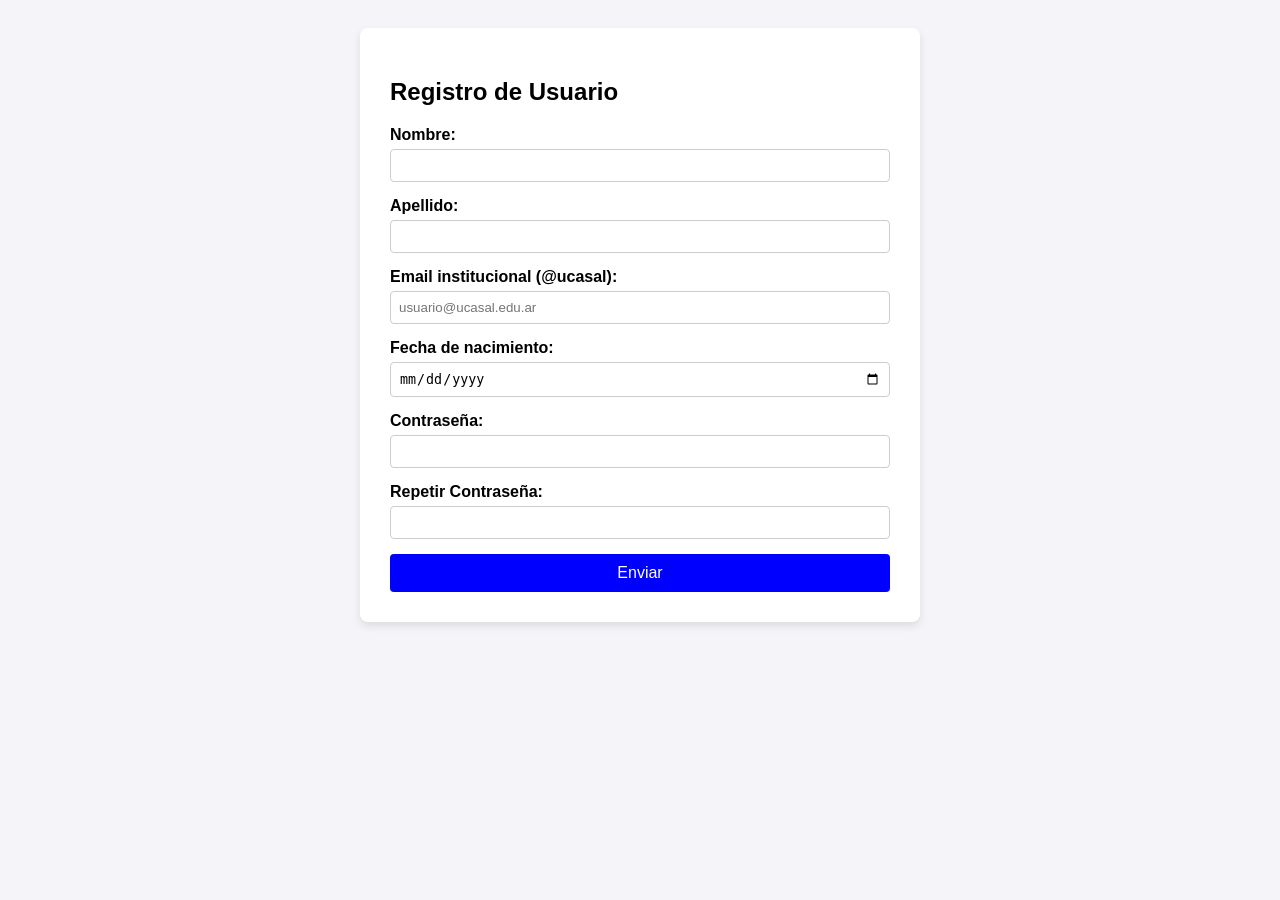
<file: index.html>
<!DOCTYPE html>
<html lang="es">
<head>
    <meta charset="UTF-8">
    <meta name="viewport" content="width=device-width, initial-scale=1.0">
    <title>Registro UCASAL - TP5</title>
    <style>
        body {
            font-family: Arial, sans-serif;
            background-color: #f4f4f9;
            padding: 20px;
        }
        .contenedor {
            background-color: white;
            padding: 30px;
            border-radius: 8px;
            max-width: 500px;
            margin: auto;
            box-shadow: 0 4px 8px rgba(0,0,0,0.1);
        }
        .form-group {
            margin-bottom: 15px;
        }
        label {
            display: block;
            margin-bottom: 5px;
            font-weight: bold;
        }
        input {
            width: 100%;
            padding: 8px;
            box-sizing: border-box;
            border: 1px solid #ccc;
            border-radius: 4px;
        }
        button {
            width: 100%;
            padding: 10px;
            background-color: blue;
            color: white;
            border: none;
            border-radius: 4px;
            font-size: 16px;
            cursor: pointer;
        }
        button:hover {
            background-color: #004494;
        }
        .errores {
            color: #d9534f;
            background-color: #fdf7f7;
            padding: 10px;
            margin-top: 15px;
            border-left: 4px solid #d9534f;
            display: none; 
        }
        .exito {
            color: #28a745;
            background-color: #f4fdf5;
            padding: 10px;
            margin-top: 15px;
            border-left: 4px solid #28a745;
            display: none; 
        }
    </style>
</head>
<body>

<div class="contenedor">
    <h2>Registro de Usuario</h2>
    
    <form id="formularioRegistro">
        <div class="form-group">
            <label for="nombre">Nombre:</label>
            <input type="text" id="nombre">
        </div>
        
        <div class="form-group">
            <label for="apellido">Apellido:</label>
            <input type="text" id="apellido">
        </div>
        
        <div class="form-group">
            <label for="email">Email institucional (@ucasal):</label>
            <input type="text" id="email" placeholder="usuario@ucasal.edu.ar">
        </div>
        
        <div class="form-group">
            <label for="fechaNacimiento">Fecha de nacimiento:</label>
            <input type="date" id="fechaNacimiento">
        </div>
        
        <div class="form-group">
            <label for="password">Contraseña:</label>
            <input type="password" id="password">
        </div>
        
        <div class="form-group">
            <label for="confirmPassword">Repetir Contraseña:</label>
            <input type="password" id="confirmPassword">
        </div>
        
        <button type="submit">Enviar</button>
    </form>

    <div id="cajaErrores" class="errores"></div>
    <div id="cajaExito" class="exito">Registro completado</div>
</div>

<script>
    //  escuchamos el evento submit cuando se presiona enviar
    document.getElementById('formularioRegistro').addEventListener('submit', function(evento) {
        
        // para evitar que la página se recargue automáticamente al enviar el formulario
        evento.preventDefault(); 
        
        // limpieza de mensajes anteriores
        const cajaErrores = document.getElementById('cajaErrores');
        const cajaExito = document.getElementById('cajaExito');
        cajaErrores.style.display = 'none';
        cajaErrores.innerHTML = '';
        cajaExito.style.display = 'none';

        // array para guardar todos los errores que se encuentrem
        let listaErrores = [];

        // obtener los valores de los inputs 
        const nombre = document.getElementById('nombre').value.trim();
        const apellido = document.getElementById('apellido').value.trim();
        const email = document.getElementById('email').value.trim();
        const fechaNacimiento = document.getElementById('fechaNacimiento').value;
        const password = document.getElementById('password').value;
        const confirmPassword = document.getElementById('confirmPassword').value;

        // validacion de campos
        if (!nombre || !apellido || !email || !fechaNacimiento || !password || !confirmPassword) {
            listaErrores.push("Todos los campos son obligatorios.");
        }

        // validacion de nombre y apellido (solo letras, permite espacios y acentos)
        const soloLetras = /^[a-zA-ZáéíóúÁÉÍÓÚñÑ\s]+$/;
        
        if (nombre.length <= 3 || !soloLetras.test(nombre)) {
            listaErrores.push("El nombre debe tener más de 3 caracteres y contener solo letras.");
        }
        
        if (apellido.length <= 3 || !soloLetras.test(apellido)) {
            listaErrores.push("El apellido debe tener más de 3 caracteres y contener solo letras.");
        }

        // 3. Validar Email institucional
        // Esta expresión regular exige que haya un texto, seguido de @ucasal y un dominio
        const formatoEmail = /^[a-zA-Z0-9._-]+@ucasal(\.[a-zA-Z]{2,})+$/;
        if (!formatoEmail.test(email)) {
            listaErrores.push("Debe ingresar un email institucional válido (ej: usuario@ucasal.edu.ar).");
        }

        // validar edad (mayor a 18 y menor a 40)
        if (fechaNacimiento) {
            const fechaNac = new Date(fechaNacimiento);
            const hoy = new Date();
            
            // calculo de la edad
            let edad = hoy.getFullYear() - fechaNac.getFullYear();
            const diferenciaMeses = hoy.getMonth() - fechaNac.getMonth();
            
            // ajuste de años en este si el usuario todavia no cumplio en el curso
            if (diferenciaMeses < 0 || (diferenciaMeses === 0 && hoy.getDate() < fechaNac.getDate())) {
                edad--;
            }

            if (edad <= 18 || edad >= 40) {
                listaErrores.push("Debe tener más de 18 años y menos de 40 años para registrarse.");
            }
        }

        // validacion de contraseña
        if (password !== confirmPassword) {
            listaErrores.push("Las contraseñas ingresadas no coinciden.");
        }

        //resultado de la validacion
        if (listaErrores.length > 0) {
            // Si hay errores los mostramos en la caja roja 
            cajaErrores.innerHTML = "<strong>Por favor, corrija los siguientes errores:</strong><br><br>" + listaErrores.join('<br>');
            cajaErrores.style.display = 'block';
        } else {
            // Si no hay errores muestro
            cajaExito.style.display = 'block';
        }
    });
</script>

</body>
</html>
</file>
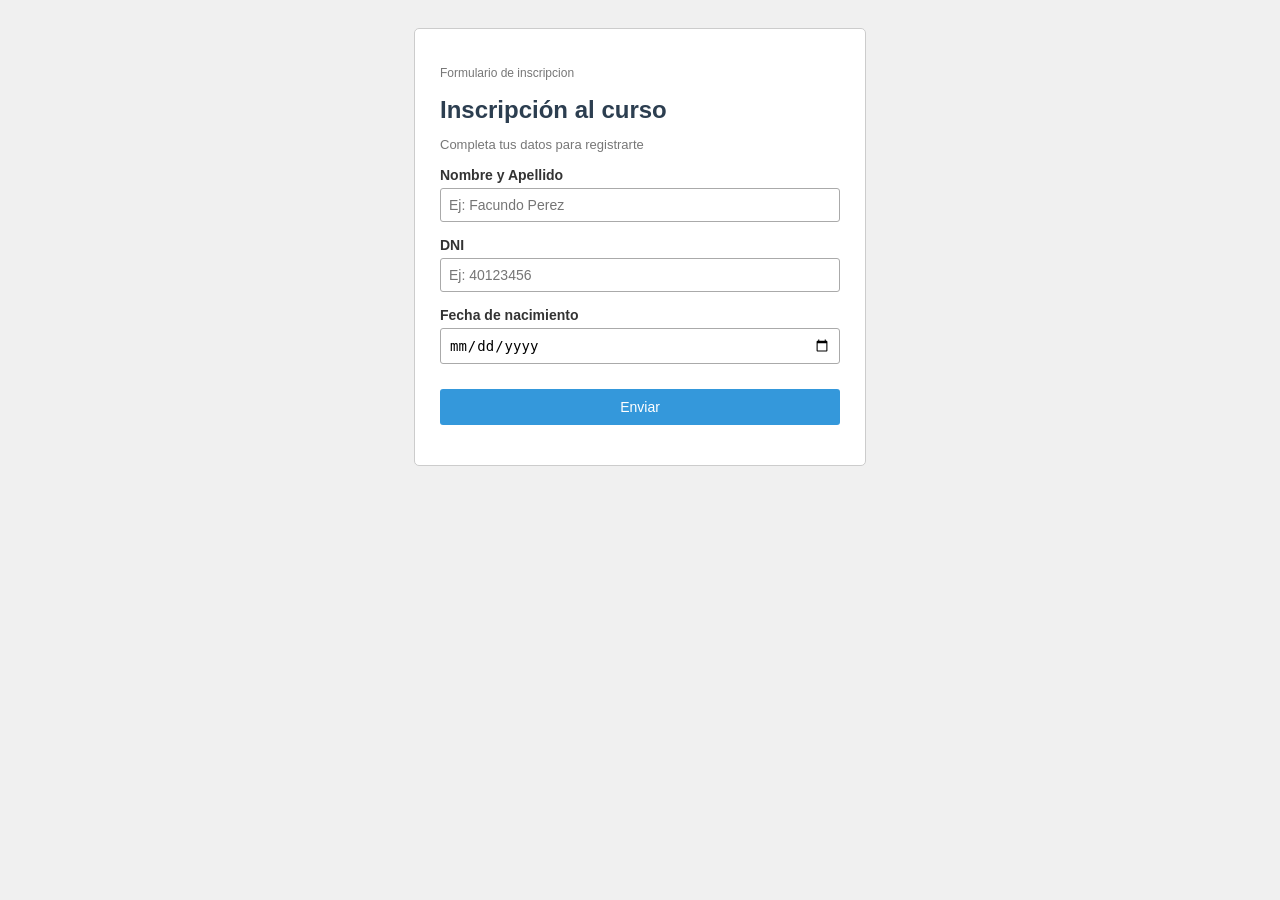
<file: Parcial/index.html>
<!DOCTYPE html>
<html lang="es">
<head>
  <meta charset="UTF-8">
  <title>Inscripción al curso</title>
  <link rel="stylesheet" href="styles.css">
  <!-- script externo y defer para ejecutarse despues de cargar el dom -->
  <script src="script.js" defer></script>
</head>
<body>

  <main class="tarjeta">
    <header class="encabezado">
      <p class="etiqueta">Formulario de inscripcion</p>
      <h1>Inscripción al curso</h1>
      <p class="subtitulo">Completa tus datos para registrarte</p>
    </header>

    <!-- formulario de inscripcion-->
    <form id="formulario" novalidate>

      <!-- campo nombre y apellido-->
      <div class="campo">
        <label for="nombre">Nombre y Apellido</label>
        <input type="text" id="nombre" placeholder="Ej: Facundo Perez">
        <span class="error" id="errornombre"></span>
      </div>

      <!--campo dni-->
      <div class="campo">
        <label for="dni">DNI</label>
        <input type="text" id="dni" placeholder="Ej: 40123456" maxlength="8">
        <span class="error" id="errordni"></span>
      </div>

      <!--fecha de nacimiento-->
      <div class="campo">
        <label for="fecha">Fecha de nacimiento</label>
        <input type="date" id="fecha">
        <span class="error" id="errorfecha"></span>
      </div>

      <!-- boton de envio del formulario-->
      <button type="button" id="botonenviar" class="boton boton-primario">Enviar</button>

      <!-- mensaje de resultado -->
      <p id="resultado" class="resultado"></p>
    </form>

    <!-- preguntas progresivas oculta hasta validar el formulario -->
    <section id="seccionpreguntas" class="preguntas">
      <h2>Preguntas adicionales</h2>
      <p class="subtitulo">Responde  tres preguntas para completar tu perfil</p>
      <button type="button" id="botonpreguntas" class="boton boton-secundario">Preguntas</button>
      <!-- muestra las respuestas en el dom -->
      <div id="respuestas" class="respuestas"></div>
    </section>

  </main>

</body>
</html>
</file>
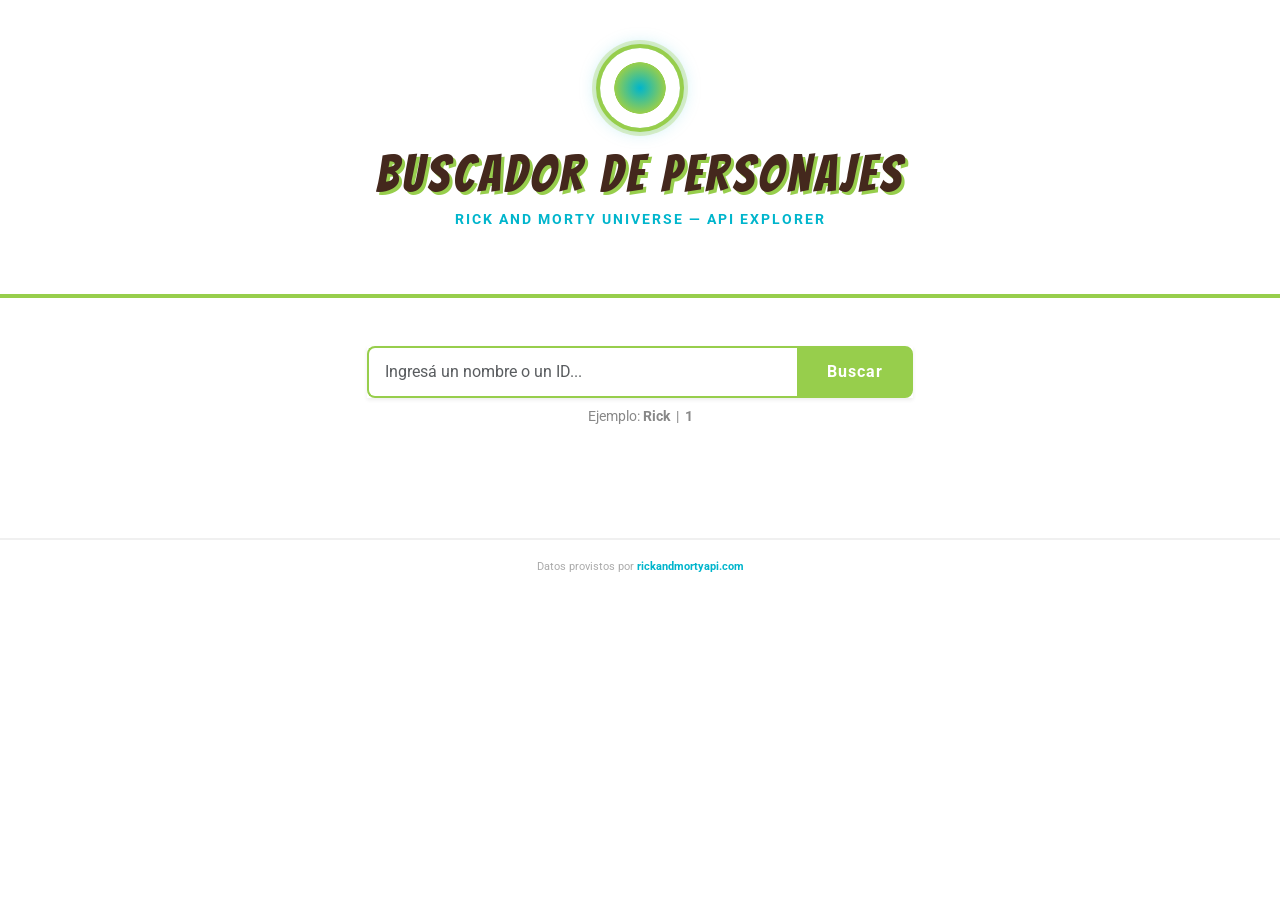
<file: TP7-rick-y-morty/index.html>
<!DOCTYPE html>
<!--
    DOCTYPE le indica al navegador que este documento usa HTML5.
    Sin esta declaración, el navegador entra en "quirks mode"
    y puede renderizar la página de forma incorrecta.
-->
<html lang="es">
<head>
    <meta charset="UTF-8">
    <!--
        charset="UTF-8": define la codificación de caracteres.
        Permite mostrar tildes, ñ y símbolos especiales correctamente.
    -->

    <meta name="viewport" content="width=device-width, initial-scale=1.0">
    <!--
        viewport: hace que la página sea responsive (adaptable a distintos tamaños de pantalla).
        width=device-width → el ancho se adapta al dispositivo.
        initial-scale=1.0 → sin zoom inicial en móviles.
    -->

    <title>Buscador de Personajes - Rick and Morty</title>

    <!--
        Bootstrap 5: framework CSS que provee clases utilitarias (grid, colores,
        espaciado, componentes como botones, spinners, cards, etc.).
        Se carga desde un CDN (Content Delivery Network) sin necesidad de descargarlo.
    -->
    <link href="https://cdn.jsdelivr.net/npm/bootstrap@5.3.0/dist/css/bootstrap.min.css" rel="stylesheet">

    <!--
        Google Fonts: importa dos tipografías externas.
        - Bangers: estilo cómic, usada en títulos para el look de Rick and Morty.
        - Roboto: tipografía moderna y legible para el cuerpo del texto.
    -->
    <link href="https://fonts.googleapis.com/css2?family=Bangers&family=Roboto:wght@400;700&display=swap" rel="stylesheet">

    <!--
        Hoja de estilos propia del proyecto.
        Siempre se coloca DESPUÉS de Bootstrap para poder sobrescribir sus estilos.
    -->
    <link rel="stylesheet" href="styles.css">
</head>
<body>

    <!--
        HEADER: zona superior de la página.
        Las clases de Bootstrap aplicadas:
        - text-center → centra el contenido horizontalmente.
        - py-5 → padding (relleno) vertical de 3rem arriba y abajo.
        La clase "rm-header" es propia y está definida en styles.css.
    -->
    <header class="rm-header text-center py-5">

        <!--
            Elemento decorativo: el anillo de portal animado.
            No tiene contenido propio; su apariencia completa se define
            en CSS usando propiedades como border-radius, box-shadow y @keyframes.
            - mx-auto → lo centra horizontalmente (margin auto en eje X).
            - mb-3 → margen inferior de 1rem.
        -->
        <div class="portal-ring mx-auto mb-3"></div>

        <!-- Título principal de la página -->
        <h1 class="titulo-principal">Buscador de Personajes</h1>

        <!--
            &mdash; es una entidad HTML que representa el guión largo —.
            Se usan entidades para caracteres especiales que podrían
            confundirse con código HTML.
        -->
        <p class="subtitulo">Rick and Morty Universe &mdash; API Explorer</p>
    </header>

    <!--
        MAIN: contenido principal de la página.
        - container → clase Bootstrap que centra el contenido y le da un ancho máximo.
        - py-5 → padding vertical.
    -->
    <main class="container py-5">

        <!--
            Sistema de GRILLA de Bootstrap (Grid System):
            Bootstrap divide la pantalla en 12 columnas.
            - row → fila del grid.
            - justify-content-center → centra los elementos hijos en la fila.
            - mb-5 → margen inferior.
        -->
        <div class="row justify-content-center mb-5">

            <!--
                col-md-6 → esta columna ocupa 6 de las 12 columnas (la mitad del ancho)
                pero SOLO en pantallas medianas o más grandes (≥768px).
                En pantallas pequeñas ocupa el 100% del ancho automáticamente.
            -->
            <div class="col-md-6">

                <!--
                    input-group: componente Bootstrap que une un input con un botón
                    visualmente, sin espacio entre ellos.
                    - shadow-sm → sombra pequeña para dar profundidad.
                -->
                <div class="input-group shadow-sm">

                    <!--
                        Campo de texto donde el usuario escribe el nombre o ID.
                        Atributos importantes:
                        - id="busqueda" → identificador único; JavaScript lo usa para
                          obtener el valor con getElementById('busqueda').
                        - type="text" → campo de texto libre.
                        - placeholder → texto guía que desaparece al escribir.
                        - aria-label → mejora la accesibilidad para lectores de pantalla.
                        - form-control → clase Bootstrap que estiliza el input.
                    -->
                    <input
                        type="text"
                        id="busqueda"
                        class="form-control input-busqueda"
                        placeholder="Ingresá un nombre o un ID..."
                        aria-label="Buscar personaje"
                    >

                    <!--
                        Botón de búsqueda.
                        - id="btnBuscar" → JavaScript escucha el clic sobre este elemento.
                        - btn → clase base Bootstrap para botones.
                        - btn-buscar → clase propia definida en styles.css.
                    -->
                    <button class="btn btn-buscar" id="btnBuscar">Buscar</button>
                </div>

                <!-- Texto de ayuda debajo del buscador -->
                <p class="hint-text mt-2 text-center">
                    <!--
                        &nbsp; es un espacio en blanco que no se colapsa.
                        Se usa para separar visualmente elementos en línea.
                    -->
                    Ejemplo: <strong>Rick</strong> &nbsp;|&nbsp; <strong>1</strong>
                </p>
            </div>
        </div>

        <!--
            DIV RESULTADO: aquí JavaScript inyectará dinámicamente
            la card del personaje (o los mensajes de error).
            Empieza vacío a propósito; su contenido cambia en tiempo real
            usando la propiedad innerHTML desde script.js.
            El id="resultado" es el punto de anclaje que usa JavaScript.
        -->
        <div id="resultado" class="row justify-content-center"></div>
    </main>

    <!-- Pie de página con crédito a la API utilizada -->
    <footer class="rm-footer text-center py-3">
        <!-- target="_blank" abre el enlace en una pestaña nueva del navegador -->
        <small>Datos provistos por <a href="https://rickandmortyapi.com" target="_blank">rickandmortyapi.com</a></small>
    </footer>

    <!--
        Los scripts se colocan al FINAL del body, justo antes de la etiqueta de cierre del body.
        Razón: el navegador parsea el HTML de arriba hacia abajo. Si los scripts
        estuvieran en el <head>, intentarían acceder a elementos del DOM que
        todavía no fueron creados, produciendo errores.

        Orden de carga:
        1. Bootstrap JS (necesario para componentes interactivos de Bootstrap).
        2. jQuery (nuestra biblioteca auxiliar; script.js la puede usar).
        3. script.js (nuestro código; debe ir último porque depende de los anteriores).
    -->
    <script src="https://cdn.jsdelivr.net/npm/bootstrap@5.3.0/dist/js/bootstrap.bundle.min.js"></script>
    <script src="https://code.jquery.com/jquery-3.7.1.min.js"></script>
    <script src="script.js"></script>
</body>
</html>
</file>
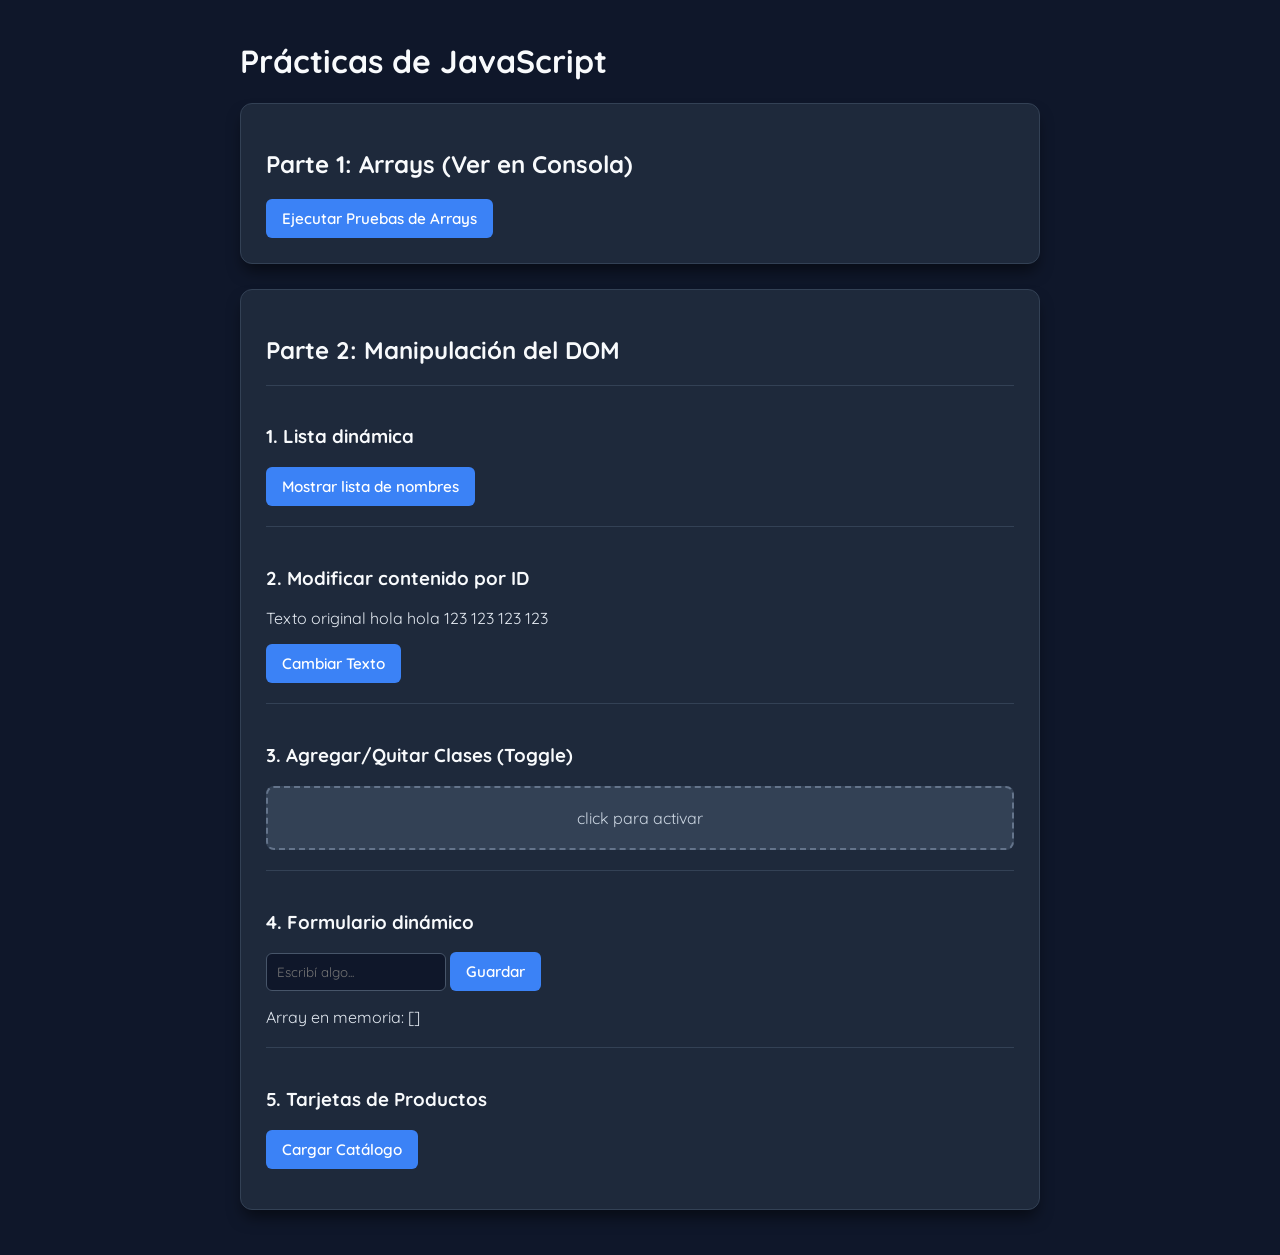
<file: EjercTeoria.html>
<!DOCTYPE html>
<html lang="es">
<head>
    <meta charset="UTF-8">
    <meta name="viewport" content="width=device-width, initial-scale=1.0">
    <title>Practica Teoría de DOM JS - Dark Mode</title>
    
    <style>
        /* Importo la fuente Quicksand desde Google Fonts */
        @import url('https://fonts.googleapis.com/css2?family=Quicksand:wght@400;600;700&display=swap');

        body {
            font-family: 'Quicksand', sans-serif;
            background-color: #0f172a; /* Fondo principal oscuro */
            color: #e2e8f0; /* Texto claro */
            padding: 20px;
            max-width: 800px;
            margin: 0 auto;
        }

        h1, h2, h3, h4 {
            color: #f8fafc;
            font-weight: 700;
        }

        .contenedor-seccion {
            background: #1e293b; /* Fondo de los contenedores */
            padding: 25px;
            border-radius: 12px;
            box-shadow: 0 10px 15px -3px rgba(0,0,0,0.5);
            margin-bottom: 25px;
            border: 1px solid #334155;
        }

        .ejercicio {
            border-top: 1px solid #334155;
            padding-top: 20px;
            margin-top: 20px;
        }

        button {
            padding: 10px 16px;
            background-color: #3b82f6; /* Azul moderno */
            color: white;
            border: none;
            border-radius: 6px;
            font-family: 'Quicksand', sans-serif;
            font-weight: 600;
            font-size: 0.95rem;
            cursor: pointer;
            transition: background-color 0.3s ease, transform 0.1s ease;
        }

        button:hover {
            background-color: #2563eb;
            transform: translateY(-2px);
        }

        button:active {
            transform: translateY(0);
        }

        /* Estilo para el input del formulario en modo oscuro */
        input[type="text"] {
            padding: 10px;
            border-radius: 6px;
            border: 1px solid #475569;
            background-color: #0f172a;
            color: #f8fafc;
            font-family: 'Quicksand', sans-serif;
            outline: none;
        }

        input[type="text"]:focus {
            border-color: #3b82f6;
            box-shadow: 0 0 0 3px rgba(59, 130, 246, 0.3);
        }

        .caja-base {
            padding: 20px;
            background-color: #334155;
            border: 2px dashed #64748b;
            color: #cbd5e1;
            text-align: center;
            border-radius: 8px;
            cursor: pointer;
            user-select: none;
            transition: all 0.3s ease;
        }

        .caja-activa {
            background-color: #10b981; /* Verde esmeralda */
            color: white;
            border: 2px solid #059669;
            transform: scale(1.02);
            font-weight: 700;
            box-shadow: 0 4px 6px rgba(16, 185, 129, 0.3);
        }

        #contenedor-tarjetas {
            display: flex;
            gap: 15px;
            margin-top: 15px;
            flex-wrap: wrap;
        }

        .tarjeta {
            background: #334155;
            border: 1px solid #475569;
            border-radius: 10px;
            padding: 15px;
            width: 200px;
            box-shadow: 0 4px 6px rgba(0,0,0,0.2);
            text-align: center;
            transition: transform 0.3s ease;
        }

        .tarjeta:hover {
            transform: translateY(-5px);
        }

        .tarjeta img {
            max-width: 100%;
            border-radius: 6px;
            margin-bottom: 10px;
        }

        .precio {
            color: #34d399; /* Verde claro vibrante */
            font-weight: 700;
            font-size: 1.3em;
            margin: 10px 0 0 0;
        }

        #lista-nombres li {
            margin-bottom: 5px;
            color: #94a3b8;
        }
    </style>
</head>
<body>

    <h1>Prácticas de JavaScript</h1>

    <div class="contenedor-seccion">
        <h2>Parte 1: Arrays (Ver en Consola)</h2>
        <button id="btn-ejecutar-arrays" class="btn-primario">Ejecutar Pruebas de Arrays</button>
    </div>

    <div class="contenedor-seccion">
        <h2>Parte 2: Manipulación del DOM</h2>

        <div class="ejercicio">
            <h3>1. Lista dinámica</h3>
            <button id="btn-lista">Mostrar lista de nombres</button>
            <ul id="lista-nombres"></ul>
        </div>

        <div class="ejercicio">
            <h3>2. Modificar contenido por ID</h3>
            <p id="texto-objetivo">Texto original hola hola 123 123 123 123</p>
            <button id="btn-modificar-texto">Cambiar Texto</button>
        </div>

        <div class="ejercicio">
            <h3>3. Agregar/Quitar Clases (Toggle)</h3>
            <div id="caja-interactiva" class="caja-base">
                click para activar
            </div>
        </div>

        <div class="ejercicio">
            <h3>4. Formulario dinámico</h3>
            <form id="formulario-datos">
                <input type="text" id="input-nuevo-dato" placeholder="Escribí algo...">
                <button type="submit">Guardar</button>
            </form>
            <p>Array en memoria: <span id="salida-array">[]</span></p>
        </div>

        <div class="ejercicio">
            <h3>5. Tarjetas de Productos</h3>
            <button id="btn-generar-tarjetas">Cargar Catálogo</button>
            <div id="contenedor-tarjetas"></div>
        </div>

    </div>

    <script>
        // Arrays
        document.getElementById('btn-ejecutar-arrays').addEventListener('click', () => {
            const arrNumeros = [1, 2, 3, 4, 5, 6, 7, 8, 9, 10];
            const pares = arrNumeros.filter(num => num % 2 === 0);
            console.log("Números Pares:", pares);

            const arrConDuplicados = [10, 10, 20, 30, 30, 40, 50, 50];
            const sinDuplicados = [...new Set(arrConDuplicados)];
            console.log("Sin duplicados:", sinDuplicados);

            const arrNombres = ["Lautaro", "Santi", "Anto", "Juan", "Lu"];
            const nombresOrdenados = arrNombres.slice().sort(); 
            console.log("Nombres ordenados:", nombresOrdenados);

            const arrPrecios = [15000, 8500, 25500];
            const totalSuma = arrPrecios.reduce((acumulador, num) => acumulador + num, 0);
            console.log("Suma total:", totalSuma);

            const marcas = ["Oreo", "Chocolinas", "Pepitos"];
            const indice = marcas.indexOf("Pepitos");
            console.log("Índice buscado:", indice);
        });

        // Dom
        document.getElementById('btn-lista').addEventListener('click', () => {
            const nombres = ["Santi", "Lucas", "Juan", "Lautaro"];
            const ul = document.getElementById('lista-nombres');
            
            ul.innerHTML = ""; 
            
            nombres.forEach(nombre => {
                const li = document.createElement('li');
                li.textContent = nombre;
                ul.appendChild(li);
            });
        });

        // modificar contenido por ID
        document.getElementById('btn-modificar-texto').addEventListener('click', () => {
            const parrafo = document.getElementById('texto-objetivo');
            parrafo.innerText = "cambiado chau chau 456 456 456 456";
            parrafo.style.color = "#60a5fa"; // Azul más claro para que resalte en el fondo oscuro
        });

        // agregar o quitar clases
        document.getElementById('caja-interactiva').addEventListener('click', function() {
            this.classList.toggle('caja-activa');      
            
            if (this.classList.contains('caja-activa')) {     
                this.innerText = "click para desactivar";
            } else {
                this.innerText = "click para activar";
            }
        });

        // formulario dinámico
        const datosGuardados = [];
        const formulario = document.getElementById('formulario-datos');

        formulario.addEventListener('submit', (evento) => {
            evento.preventDefault(); 
            
            const input = document.getElementById('input-nuevo-dato');
            const valor = input.value.trim(); 
            
            if (valor !== "") {
                datosGuardados.push(valor); 
                document.getElementById('salida-array').innerText = JSON.stringify(datosGuardados); 
                input.value = ""; 
            }
        });

        // Generación de tarjetas
        document.getElementById('btn-generar-tarjetas').addEventListener('click', () => {
            const productos = [
                { 
                    nombre: "Teclado Mecánico 75%", 
                    precio: 104000, 
                    img: "https://noaweb.com.ar/wp-content/uploads/2026/03/17748830300d04eea3d94c4823df60c5331d2a67a3.jpg" 
                },
                { 
                    nombre: "Mouse Inalámbrico", 
                    precio: 47100, 
                    img: "https://spacegamer.com.ar/img/Public/1058/19245-producto-1.jpg" 
                },
                { 
                    nombre: "Monitor 27 pulgadas curvo", 
                    precio: 165000, 
                    img: "https://www.gamerspoint.com.ar/wp-content/uploads/Monitor-Samsung-27-Curvo-F390-60hz-1920-X-1080.png" 
                }
            ];

            const contenedor = document.getElementById('contenedor-tarjetas');
            contenedor.innerHTML = ""; 
            
            productos.forEach(prod => {
                const tarjetaHTML = `
                    <div class="tarjeta">
                        <img src="${prod.img}" alt="${prod.nombre}">
                        <h4>${prod.nombre}</h4>
                        <p class="precio">$${prod.precio.toLocaleString('es-AR')}</p>
                    </div>
                `;
                contenedor.innerHTML += tarjetaHTML;
            });
        });
    </script>
</body>
</html>
</file>
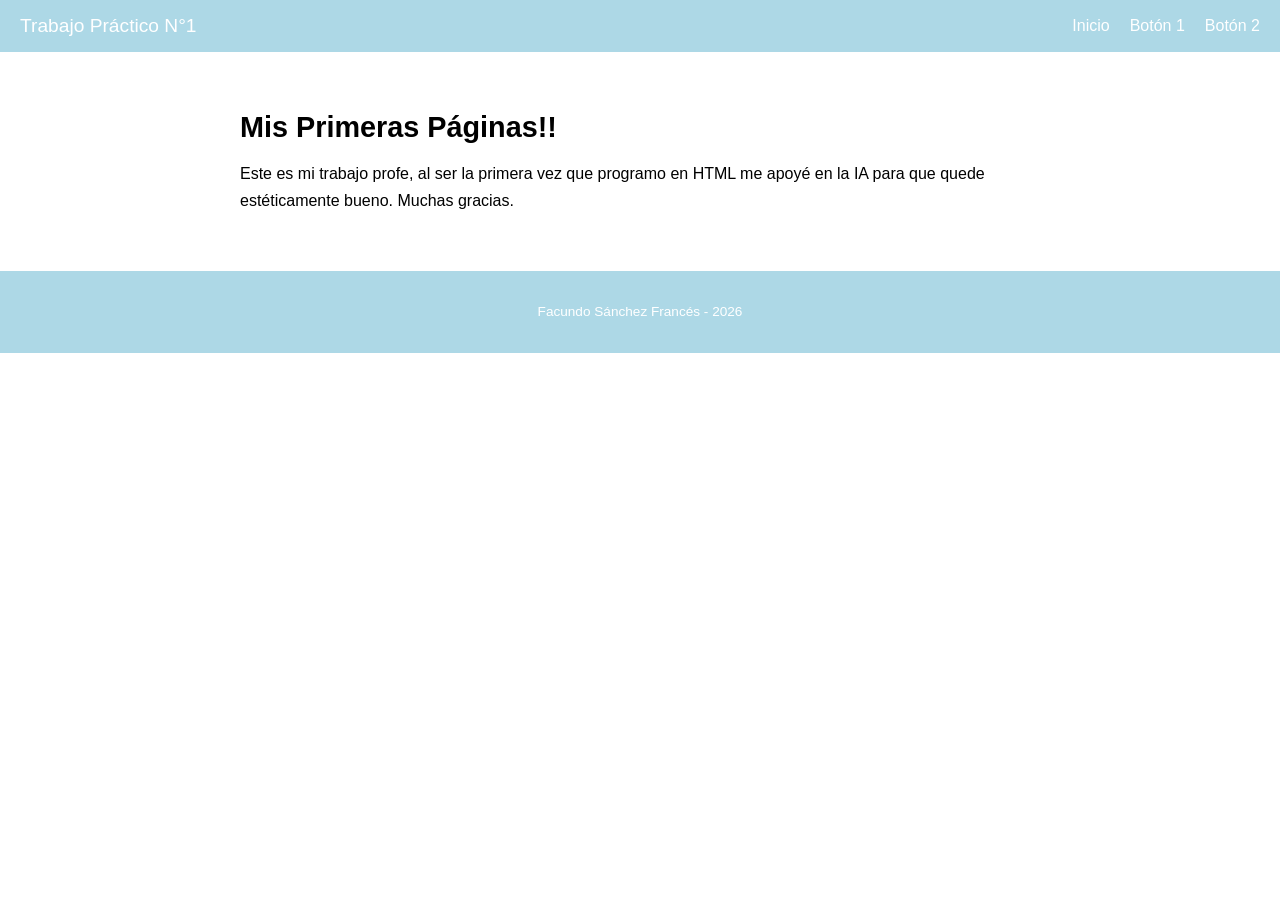
<file: TP1.html>
<!DOCTYPE html>
<html lang="es">
<head>
  <meta charset="UTF-8" />
  <meta name="viewport" content="width=device-width, initial-scale=1.0"/>
  <title>Primer Trabajo Práctico</title>
  <style>

    /* ── ESTILOS GENERALES ── */
    body {
      font-family: Arial, sans-serif;
      margin: 0;
      padding: 0;
      background-color: white;
      color: black;
    } 

    /* ── NAVEGACIÓN ── */
    nav {
      background-color: lightblue;
      padding: 15px 20px;
      display: flex;
      justify-content: space-between;
      align-items: center;
    }

    .nav-logo {
      color: white;
      font-size: 1.2rem;
      text-decoration: none;
    }

    /* Links del menú (pantallas grandes) */
    .nav-links {
      list-style: none;
      display: flex;
      gap: 20px;
      margin: 0;
      padding: 0;
    }

    .nav-links a {
      color: white;
      text-decoration: none;
    }

    /* ── BOTÓN HAMBURGUESA ── */
    .hamburger {
      display: none; /* solo para pantallas chiquitas */
      flex-direction: column;
      gap: 5px;
      background: none;
      border: none;
      cursor: pointer;
    }

    .hamburger span {
      display: block;
      width: 25px;
      height: 3px;
      background-color: white;
    }

    /* ── MENÚ MÓVIL ── */
    .mobile-menu {
      display: none;
      background-color: black;
      padding: 10px 20px;
    }

    .mobile-menu.abierto {
      display: block;
    }

    .mobile-menu ul {
      list-style: none;
      padding: 0;
      margin: 0;
    }

    .mobile-menu ul li {
      padding: 10px 0;
    }

    .mobile-menu a {
      color: white;
      text-decoration: none;
    }

    /* ── CUERPO ── */
    .contenido {
      padding: 40px 20px;
      max-width: 800px;
      margin: 0 auto;
    }

    .contenido h1 {
      font-size: 1.8rem;
      margin-bottom: 15px;
    }

    .contenido p {
      font-size: 1rem;
      line-height: 1.7;
    }

    /* ── PIE DE PÁGINA ── */
    footer {
      background-color: lightblue;
      color: white;
      text-align: center;
      padding: 20px;
      font-size: 0.85rem;
    }

    /* ── RESPONSIVE: pantallas pequeñas ── */
    @media (max-width: 600px) {
      .nav-links {
        display: none;
      }

      .hamburger {
        display: flex;
      }
    }
  </style>
</head>
<body>

  <!-- NAVEGACIÓN -->
  <nav>
    <a class="nav-logo" href="#">Trabajo Práctico N°1</a>

    <!-- Menú normal (pantallas grandes) -->
    <ul class="nav-links">
      <li><a href="#">Inicio</a></li>
      <li><a href="#">Botón 1</a></li>
      <li><a href="#">Botón 2</a></li>
    </ul>

    <!-- Botón hamburguesa (pantallas chicas) -->
    <button class="hamburger" id="hamburger">
      <span></span>
      <span></span>
      <span></span>
    </button>
  </nav>

  <!-- Menu movil desplegable -->
  <div class="mobile-menu" id="mobileMenu">
    <ul>
      <li><a href="#">Inicio</a></li>
      <li><a href="#">Botón 1</a></li>
      <li><a href="#">Botón 2</a></li>
    </ul>
  </div>


  <!-- CUERPO -->
  <div class="contenido">
    <h1>Mis Primeras Páginas!!</h1>
    <p>Este es mi trabajo profe, al ser la primera vez que programo en HTML me apoyé en la IA para que quede estéticamente bueno. Muchas gracias.</p>
  </div>


  <!-- PIE DE PÁGINA -->
  <footer>
    <p>Facundo Sánchez Francés - 2026</p>
  </footer>


  <!-- JAVASCRIPT: para abrir y cerrar el menú -->
  <script>
    const boton = document.getElementById('hamburger');
    const menu  = document.getElementById('mobileMenu');

    boton.addEventListener('click', function () {
      menu.classList.toggle('abierto');
    });
  </script>
</body>
</html>
</file>
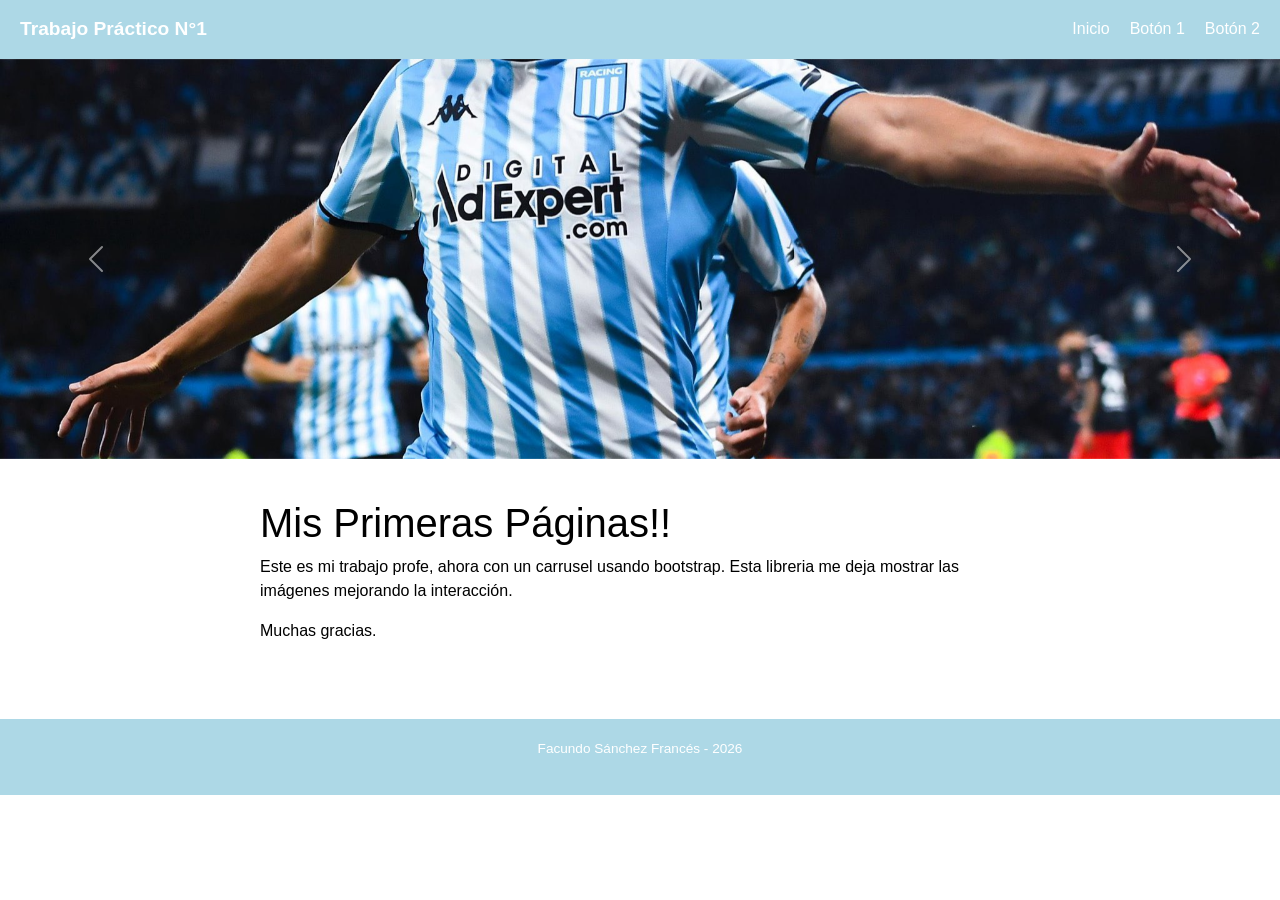
<file: TP2.html>
<!DOCTYPE html>
<html lang="es">
<head>
  <meta charset="UTF-8" />
  <meta name="viewport" content="width=device-width, initial-scale=1.0"/>
  <title>Primer Trabajo Práctico - Carrusel</title>
  
  <link href="https://cdn.jsdelivr.net/npm/bootstrap@5.3.0/dist/css/bootstrap.min.css" rel="stylesheet">

  <style>
    /* ── ESTILOS GENERALES ── */
    body {
      font-family: Arial, sans-serif;
      margin: 0;
      padding: 0;
      background-color: white;
      color: black;
    } 

    /* ── NAVEGACIÓN (Personalizada) ── */
    nav {
      background-color: lightblue;
      padding: 15px 20px;
      display: flex;
      justify-content: space-between;
      align-items: center;
    }

    .nav-logo {
      color: white;
      font-size: 1.2rem;
      text-decoration: none;
      font-weight: bold;
    }

    .nav-links {
      list-style: none;
      display: flex;
      gap: 20px;
      margin: 0;
      padding: 0;
    }

    .nav-links a {
      color: white;
      text-decoration: none;
    }

    /* Ajuste para que las imágenes del carrusel no sean gigantes */
    .carousel-item img {
      height: 400px;
      object-fit: cover;
    }

    /* ── BOTÓN HAMBURGUESA ── */
    .hamburger {
      display: none;
      flex-direction: column;
      gap: 5px;
      background: none;
      border: none;
      cursor: pointer;
    }

    .hamburger span {
      display: block;
      width: 25px;
      height: 3px;
      background-color: white;
    }

    /* ── MENÚ MÓVIL ── */
    .mobile-menu {
      display: none;
      background-color: #333;
      padding: 10px 20px;
    }

    .mobile-menu.abierto {
      display: block;
    }

    .mobile-menu ul {
      list-style: none;
      padding: 0;
      margin: 0;
    }

    .mobile-menu a {
      color: white;
      text-decoration: none;
      display: block;
      padding: 10px 0;
    }

    /* ── CUERPO ── */
    .contenido {
      padding: 40px 20px;
      max-width: 800px;
      margin: 0 auto;
    }

    /* ── PIE DE PÁGINA ── */
    footer {
      background-color: lightblue;
      color: white;
      text-align: center;
      padding: 20px;
      font-size: 0.85rem;
      margin-top: 20px;
    }

    footer a {
        color: #fff;
        text-decoration: underline;
    }

    @media (max-width: 600px) {
      .nav-links { display: none; }
      .hamburger { display: flex; }
      .carousel-item img { height: 250px; }
    }
  </style>
</head>
<body>

  <nav>
    <a class="nav-logo" href="#">Trabajo Práctico N°1</a>
    <ul class="nav-links">
      <li><a href="#">Inicio</a></li>
      <li><a href="#">Botón 1</a></li>
      <li><a href="#">Botón 2</a></li>
    </ul>
    <button class="hamburger" id="hamburger">
      <span></span><span></span><span></span>
    </button>
  </nav>

  <div class="mobile-menu" id="mobileMenu">
    <ul>
      <li><a href="#">Inicio</a></li>
      <li><a href="#">Botón 1</a></li>
      <li><a href="#">Botón 2</a></li>
    </ul>
  </div>

 <div id="carouselExample" class="carousel slide" data-bs-ride="carousel">
    <div class="carousel-inner">
      
      <div class="carousel-item active">
        <img src="imagenes carrusel/maravilla.jpeg" class="d-block w-100" alt="Maravilla Martínez">
      </div>
      
      <div class="carousel-item">
        <img src="imagenes carrusel/GLVdM7cXYAAzXP_.jpeg" class="d-block w-100" alt="Jugador de Racing">
      </div>
      
      <div class="carousel-item">
        <img src="imagenes carrusel/hat tricki en el bernabel... digo digo el cilindro magico.jpeg" class="d-block w-100" alt="Hat trick">
      </div>

    </div>

    <button class="carousel-control-prev" type="button" data-bs-target="#carouselExample" data-bs-slide="prev">
      <span class="carousel-control-prev-icon" aria-hidden="true"></span>
      <span class="visually-hidden">Anterior</span>
    </button>
    <button class="carousel-control-next" type="button" data-bs-target="#carouselExample" data-bs-slide="next">
      <span class="carousel-control-next-icon" aria-hidden="true"></span>
      <span class="visually-hidden">Siguiente</span>
    </button>
  </div>

  <div class="contenido">
    <h1>Mis Primeras Páginas!!</h1>
    <p>Este es mi trabajo profe, ahora con un carrusel usando bootstrap. Esta libreria me deja mostrar las imágenes mejorando la interacción.</p>
    <p>Muchas gracias.</p>
  </div>

  <footer>
    <p>Facundo Sánchez Francés - 2026</p>
  </footer>

  <script src="https://cdn.jsdelivr.net/npm/bootstrap@5.3.0/dist/js/bootstrap.bundle.min.js"></script>

  <script>
    const boton = document.getElementById('hamburger');
    const menu  = document.getElementById('mobileMenu');

    boton.addEventListener('click', function () {
      menu.classList.toggle('abierto');
    });
  </script>
</body>
</html>
</file>
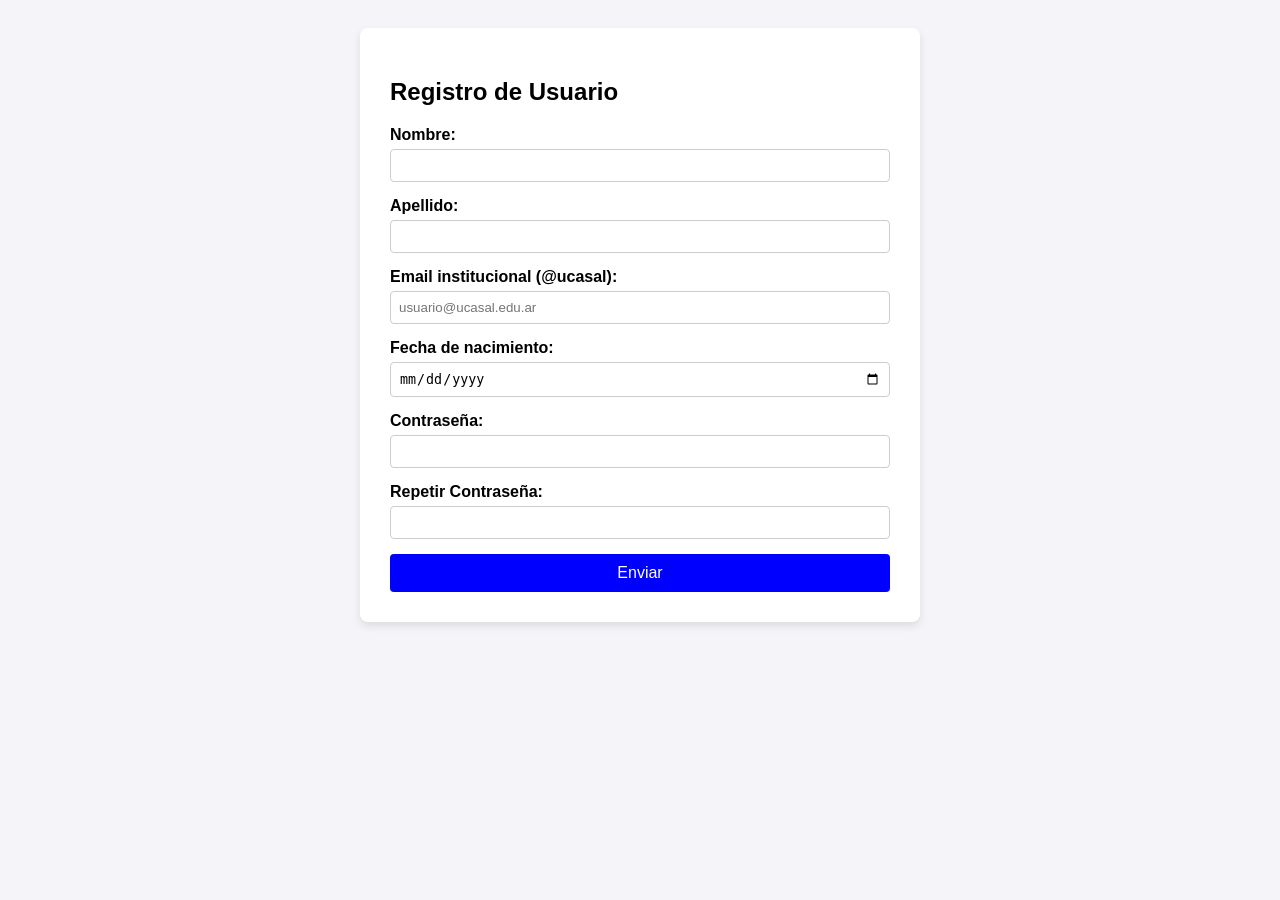
<file: TP5.html>
<!DOCTYPE html>
<html lang="es">
<head>
    <meta charset="UTF-8">
    <meta name="viewport" content="width=device-width, initial-scale=1.0">
    <title>Registro UCASAL - TP5</title>
    <style>
        body {
            font-family: Arial, sans-serif;
            background-color: #f4f4f9;
            padding: 20px;
        }
        .contenedor {
            background-color: white;
            padding: 30px;
            border-radius: 8px;
            max-width: 500px;
            margin: auto;
            box-shadow: 0 4px 8px rgba(0,0,0,0.1);
        }
        .form-group {
            margin-bottom: 15px;
        }
        label {
            display: block;
            margin-bottom: 5px;
            font-weight: bold;
        }
        input {
            width: 100%;
            padding: 8px;
            box-sizing: border-box;
            border: 1px solid #ccc;
            border-radius: 4px;
        }
        button {
            width: 100%;
            padding: 10px;
            background-color: blue;
            color: white;
            border: none;
            border-radius: 4px;
            font-size: 16px;
            cursor: pointer;
        }
        button:hover {
            background-color: #004494;
        }
        .errores {
            color: #d9534f;
            background-color: #fdf7f7;
            padding: 10px;
            margin-top: 15px;
            border-left: 4px solid #d9534f;
            display: none; 
        }
        .exito {
            color: #28a745;
            background-color: #f4fdf5;
            padding: 10px;
            margin-top: 15px;
            border-left: 4px solid #28a745;
            display: none; 
        }
    </style>
</head>
<body>

<div class="contenedor">
    <h2>Registro de Usuario</h2>
    
    <form id="formularioRegistro">
        <div class="form-group">
            <label for="nombre">Nombre:</label>
            <input type="text" id="nombre">
        </div>
        
        <div class="form-group">
            <label for="apellido">Apellido:</label>
            <input type="text" id="apellido">
        </div>
        
        <div class="form-group">
            <label for="email">Email institucional (@ucasal):</label>
            <input type="text" id="email" placeholder="usuario@ucasal.edu.ar">
        </div>
        
        <div class="form-group">
            <label for="fechaNacimiento">Fecha de nacimiento:</label>
            <input type="date" id="fechaNacimiento">
        </div>
        
        <div class="form-group">
            <label for="password">Contraseña:</label>
            <input type="password" id="password">
        </div>
        
        <div class="form-group">
            <label for="confirmPassword">Repetir Contraseña:</label>
            <input type="password" id="confirmPassword">
        </div>
        
        <button type="submit">Enviar</button>
    </form>

    <div id="cajaErrores" class="errores"></div>
    <div id="cajaExito" class="exito">Registro completado</div>
</div>

<script>
    //  escuchamos el evento submit cuando se presiona enviar
    document.getElementById('formularioRegistro').addEventListener('submit', function(evento) {
        
        // para evitar que la página se recargue automáticamente al enviar el formulario
        evento.preventDefault(); 
        
        // limpieza de mensajes anteriores
        const cajaErrores = document.getElementById('cajaErrores');
        const cajaExito = document.getElementById('cajaExito');
        cajaErrores.style.display = 'none';
        cajaErrores.innerHTML = '';
        cajaExito.style.display = 'none';

        // array para guardar todos los errores que se encuentrem
        let listaErrores = [];

        // obtener los valores de los inputs 
        const nombre = document.getElementById('nombre').value.trim();
        const apellido = document.getElementById('apellido').value.trim();
        const email = document.getElementById('email').value.trim();
        const fechaNacimiento = document.getElementById('fechaNacimiento').value;
        const password = document.getElementById('password').value;
        const confirmPassword = document.getElementById('confirmPassword').value;

        // validacion de campos
        if (!nombre || !apellido || !email || !fechaNacimiento || !password || !confirmPassword) {
            listaErrores.push("Todos los campos son obligatorios.");
        }

        // validacion de nombre y apellido (solo letras, permite espacios y acentos)
        const soloLetras = /^[a-zA-ZáéíóúÁÉÍÓÚñÑ\s]+$/;
        
        if (nombre.length <= 3 || !soloLetras.test(nombre)) {
            listaErrores.push("El nombre debe tener más de 3 caracteres y contener solo letras.");
        }
        
        if (apellido.length <= 3 || !soloLetras.test(apellido)) {
            listaErrores.push("El apellido debe tener más de 3 caracteres y contener solo letras.");
        }

        // 3. Validar Email institucional
        // Esta expresión regular exige que haya un texto, seguido de @ucasal y un dominio
        const formatoEmail = /^[a-zA-Z0-9._-]+@ucasal(\.[a-zA-Z]{2,})+$/;
        if (!formatoEmail.test(email)) {
            listaErrores.push("Debe ingresar un email institucional válido (ej: usuario@ucasal.edu.ar).");
        }

        // validar edad (mayor a 18 y menor a 40)
        if (fechaNacimiento) {
            const fechaNac = new Date(fechaNacimiento);
            const hoy = new Date();
            
            // calculo de la edad
            let edad = hoy.getFullYear() - fechaNac.getFullYear();
            const diferenciaMeses = hoy.getMonth() - fechaNac.getMonth();
            
            // ajuste de años en este si el usuario todavia no cumplio en el curso
            if (diferenciaMeses < 0 || (diferenciaMeses === 0 && hoy.getDate() < fechaNac.getDate())) {
                edad--;
            }

            if (edad <= 18 || edad >= 40) {
                listaErrores.push("Debe tener más de 18 años y menos de 40 años para registrarse.");
            }
        }

        // validacion de contraseña
        if (password !== confirmPassword) {
            listaErrores.push("Las contraseñas ingresadas no coinciden.");
        }

        //resultado de la validacion
        if (listaErrores.length > 0) {
            // Si hay errores los mostramos en la caja roja 
            cajaErrores.innerHTML = "<strong>Por favor, corrija los siguientes errores:</strong><br><br>" + listaErrores.join('<br>');
            cajaErrores.style.display = 'block';
        } else {
            // Si no hay errores muestro
            cajaExito.style.display = 'block';
        }
    });
</script>

</body>
</html>
</file>
<file: Parcial/styles.css>
/* estilos generales de la pagina */
body {
  font-family: Arial, sans-serif;
  background-color: #f0f0f0;
  color: #333333;
  padding: 20px;
}

/* caja del formulario centrada */
.tarjeta {
  background-color: #ffffff;
  width: 400px;
  margin: 0 auto;
  padding: 25px;
  border: 1px solid #cccccc;
  border-radius: 5px;
}

/* titulos */
h1 {
  font-size: 24px;
  color: #2c3e50;
  margin-bottom: 5px;
}

h2 {
  font-size: 18px;
  color: #2c3e50;
  margin-bottom: 5px;
}

.etiqueta {
  font-size: 12px;
  color: #777777;
  margin-bottom: 5px;
}

.subtitulo {
  font-size: 13px;
  color: #777777;
  margin-bottom: 15px;
}

/* cada campo del formulario */
.campo {
  margin-bottom: 15px;
}

label {
  display: block;
  font-weight: bold;
  font-size: 14px;
  margin-bottom: 5px;
}

input {
  width: 100%;
  padding: 8px;
  font-size: 14px;
  border: 1px solid #aaaaaa;
  border-radius: 3px;
  box-sizing: border-box;
}

/* mensajes de error en rojo */
.error {
  color: red;
  font-size: 12px;
}

/* botones */
.boton {
  font-size: 14px;
  padding: 10px;
  border: none;
  border-radius: 3px;
  cursor: pointer;
  margin-top: 10px;
}

/* boton de enviar */
.boton-primario {
  width: 100%;
  background-color: #3498db;
  color: white;
}

.boton-primario:hover {
  background-color: #2980b9;
}

/* boton de preguntas */
.boton-secundario {
  background-color: #95a5a6;
  color: white;
}

.boton-secundario:hover {
  background-color: #7f8c8d;
}

/* mensaje de resultado general */
.resultado {
  margin-top: 15px;
  font-size: 14px;
  text-align: center;
}

/* texto rojo cuando hay error */
.resultado.error {
  color: red;
}

/* texto verde cuando es correcto */
.resultado.exito {
  color: green;
}

/* seccion de preguntas oculta al inicio */
.preguntas {
  display: none;
  margin-top: 20px;
  border-top: 1px solid #cccccc;
  padding-top: 15px;
}

/* respuestas de las preguntas */
.respuestas {
  margin-top: 15px;
}

.respuestas p {
  background-color: #f0f0f0;
  padding: 8px;
  margin-bottom: 5px;
  border-radius: 3px;
  font-size: 13px;
}
</file>
<file: TP7-rick-y-morty/styles.css>
/*
 * ============================================================
 *  styles.css — Estilos del Buscador de Personajes
 *  Rick and Morty API  |  Cátedra Lenguajes III - 2026
 * ============================================================
 *
 *  Este archivo complementa a Bootstrap con estilos propios.
 *  Estructura del archivo:
 *   1. Importación de fuentes externas
 *   2. Variables CSS (Custom Properties)
 *   3. Estilos base del body
 *   4. Header y portal decorativo
 *   5. Buscador (input + botón)
 *   6. Card del personaje
 *   7. Mensajes de estado
 *   8. Footer
 * ============================================================
 */


/*
 * @import: importa una hoja de estilos externa dentro de este CSS.
 * Aquí descargamos dos fuentes de Google Fonts:
 * - Bangers: tipografía estilo cómic para los títulos.
 * - Roboto: tipografía limpia y moderna para el cuerpo del texto.
 *   wght@400;700 → cargamos solo los pesos 400 (normal) y 700 (negrita)
 *   para no descargar variantes innecesarias (optimización de rendimiento).
 */
@import url('https://fonts.googleapis.com/css2?family=Bangers&family=Roboto:wght@400;700&display=swap');


/* ─────────────────────────────────────────────────────────────
 *  VARIABLES CSS (Custom Properties)
 *
 *  :root es el selector del elemento raíz del documento (equivale a <html>).
 *  Declarar variables aquí las hace disponibles en TODO el archivo CSS.
 *
 *  Sintaxis de declaración: --nombre-variable: valor;
 *  Sintaxis de uso:         var(--nombre-variable)
 *
 *  Ventaja: si queremos cambiar un color, solo lo modificamos aquí,
 *  y el cambio se aplica en todos los lugares donde se usa esa variable.
 *  Es el principio DRY (Don't Repeat Yourself) aplicado a CSS.
 * ───────────────────────────────────────────────────────────── */
:root {
    --rm-green:   #97CE4C;  /* Verde icónico de Rick and Morty */
    --rm-blue:    #00B5CC;  /* Azul portal */
    --rm-dark:    #44281D;  /* Marrón oscuro para textos */
    --rm-alive:   #97CE4C;  /* Color para estado "Alive" */
    --rm-dead:    #E63946;  /* Color para estado "Dead" */
    --rm-unknown: #868e96;  /* Color para estado "unknown" */
}


/* ─── BASE ──────────────────────────────────────────────────── */
/*
 * Estilos globales del <body>.
 * - font-family: tipografía principal de todo el sitio. 'sans-serif' es
 *   el fallback: si Roboto no carga, el navegador usa la sans-serif del sistema.
 * - min-height: 100vh → el body ocupa al menos el 100% del alto de la pantalla,
 *   evitando que el footer quede "flotando" en páginas con poco contenido.
 */
body {
    background-color: #ffffff;
    font-family: 'Roboto', sans-serif;
    color: #333;
    min-height: 100vh;
}


/* ─── HEADER ────────────────────────────────────────────────── */
.rm-header {
    background-color: #ffffff;
    border-bottom: 4px solid var(--rm-green); /* Línea verde inferior como detalle */
    position: relative; /* Necesario para posicionar hijos con position: absolute */
    overflow: hidden;   /* Recorta cualquier elemento decorativo que se salga */
}


/*
 * PORTAL DECORATIVO: anillo animado que simula el portal del show.
 * No es una imagen; se construye completamente con CSS.
 *
 * border-radius: 50% → convierte el cuadrado (80x80px) en un círculo perfecto.
 *
 * background: radial-gradient(...) → degradado circular:
 *   - Del centro hacia afuera: azul (0%) → verde (45%) → transparente (46%)
 *   Esto crea el efecto de anillo hueco (el centro es visible).
 *
 * box-shadow: agrega múltiples sombras exteriores superpuestas (separadas por comas).
 *   Formato: offset-x offset-y blur spread color
 *   - 0 0 0 4px  → anillo sólido verde justo alrededor del círculo
 *   - 0 0 0 8px  → anillo más grande con opacidad reducida (rgba)
 *   - 0 0 20px   → resplandor difuso azul
 *
 * animation: hace referencia al @keyframes 'pulsar' definido abajo.
 *   3s → duración de cada ciclo
 *   ease-in-out → aceleración suave al inicio y final
 *   infinite → se repite indefinidamente
 */
.portal-ring {
    width: 80px;
    height: 80px;
    border-radius: 50%;
    background: radial-gradient(circle, #00B5CC 0%, #97CE4C 45%, transparent 46%);
    box-shadow:
        0 0 0 4px #97CE4C,
        0 0 0 8px rgba(151, 206, 76, 0.3),
        0 0 20px rgba(0, 181, 204, 0.4);
    animation: pulsar 3s ease-in-out infinite;
}

/*
 * @keyframes: define los estados de una animación CSS.
 * Aquí animamos el box-shadow para simular un pulso de luz.
 *
 * 0% y 100% → estado inicial y final (iguales para que el loop sea suave).
 * 50% → estado intermedio donde el resplandor es más grande e intenso.
 *
 * El navegador interpola automáticamente los valores entre estos estados,
 * creando la transición animada.
 */
@keyframes pulsar {
    0%, 100% { box-shadow: 0 0 0 4px #97CE4C, 0 0 0 8px rgba(151,206,76,.3), 0 0 20px rgba(0,181,204,.4); }
    50%       { box-shadow: 0 0 0 6px #97CE4C, 0 0 0 14px rgba(151,206,76,.2), 0 0 40px rgba(0,181,204,.6); }
}

.titulo-principal {
    font-family: 'Bangers', cursive;
    font-size: 3.2rem;
    letter-spacing: 4px;    /* Espaciado entre letras para estilo cómic */
    color: var(--rm-dark);
    /*
     * text-shadow: sombra del texto. Formato: offset-x offset-y blur color.
     * 3px 3px 0 → desplazamiento diagonal sin difuminado (efecto retro/cómic).
     */
    text-shadow: 3px 3px 0 var(--rm-green);
    margin-bottom: 4px;
}

.subtitulo {
    color: var(--rm-blue);
    font-weight: 700;
    font-size: 0.85rem;
    letter-spacing: 2px;
    text-transform: uppercase; /* Convierte el texto a mayúsculas por CSS, sin tocar el HTML */
}


/* ─── BUSCADOR ──────────────────────────────────────────────── */
.input-busqueda {
    border: 2px solid var(--rm-green);
    border-right: none; /* Elimina el borde derecho para que se fusione con el botón */
    border-radius: 8px 0 0 8px !important;
    /*
     * border-radius con 4 valores: superior-izq, superior-der, inferior-der, inferior-izq.
     * Solo redondeamos la esquina izquierda del input.
     * !important sobrescribe la especificidad de Bootstrap, que también define border-radius.
     */
    padding: 12px 16px;
    font-size: 1rem;
    /*
     * transition: suaviza el cambio de la propiedad border-color en 0.2 segundos.
     * Sin esto, el cambio sería instantáneo (brusco) al enfocar el campo.
     */
    transition: border-color 0.2s;
}

/*
 * Pseudo-clase :focus: se activa cuando el usuario hace clic en el input
 * o navega hasta él con la tecla Tab.
 * Cambiamos el borde a azul para indicar que el campo está activo.
 * box-shadow agrega un resplandor sutil alrededor del input.
 */
.input-busqueda:focus {
    border-color: var(--rm-blue);
    box-shadow: 0 0 0 0.2rem rgba(0, 181, 204, 0.25);
}

.btn-buscar {
    background-color: var(--rm-green);
    color: #fff;
    font-weight: 700;
    border: 2px solid var(--rm-green);
    border-radius: 0 8px 8px 0 !important; /* Solo redondeamos la esquina derecha */
    padding: 12px 28px;
    letter-spacing: 1px;
    font-size: 1rem;
    /* transition con múltiples propiedades separadas por coma */
    transition: background-color 0.25s, border-color 0.25s;
}

/*
 * :hover → cuando el cursor está encima del botón.
 * :focus → cuando el botón está seleccionado por teclado (Tab).
 * Listamos ambas pseudo-clases juntas porque queremos el mismo estilo en los dos casos.
 */
.btn-buscar:hover,
.btn-buscar:focus {
    background-color: var(--rm-blue);
    border-color: var(--rm-blue);
    color: #fff;
}

.hint-text {
    font-size: 0.85rem;
    color: #888;
}


/* ─── CARD DEL PERSONAJE ────────────────────────────────────── */
/*
 * Estilo base de la card. Nótese que NO tiene borde de color aquí;
 * el color del borde superior se define en las clases .alive, .dead, .unknown
 * que se agregan DINÁMICAMENTE desde JavaScript (classList / innerHTML).
 */
.personaje-card {
    background: #fff;
    border-radius: 14px;
    overflow: hidden;   /* Recorta la imagen para que respete el border-radius de la card */
    box-shadow: 0 6px 24px rgba(0, 0, 0, 0.10);
    width: 340px;
    border-top: 6px solid var(--rm-unknown); /* Color por defecto: gris */
    /*
     * transition en múltiples propiedades: cuando la card cambia de posición
     * (al hacer hover) o de sombra, el cambio se anima suavemente en 0.25s.
     */
    transition: transform 0.25s ease, box-shadow 0.25s ease;
}

/*
 * :hover → al pasar el cursor sobre la card, la "levantamos" 6px hacia arriba
 * usando transform: translateY (traslación en el eje Y).
 * Valores negativos van hacia arriba. Combinado con más sombra, da efecto 3D.
 */
.personaje-card:hover {
    transform: translateY(-6px);
    box-shadow: 0 12px 36px rgba(0, 0, 0, 0.15);
}

/*
 * Clases de estado: modifican SOLO el color del borde superior de la card.
 * Estas clases se agregan al elemento en JavaScript según el status del personaje.
 * Patrón de diseño: clase base (.personaje-card) + clase modificadora (.alive, .dead, .unknown).
 * Esto se llama patrón BEM (Block Element Modifier) en CSS.
 */
.personaje-card.alive   { border-top-color: var(--rm-alive);   }
.personaje-card.dead    { border-top-color: var(--rm-dead);    }
.personaje-card.unknown { border-top-color: var(--rm-unknown); }

.card-img-personaje {
    width: 100%;
    height: 300px;
    /*
     * object-fit: cover → la imagen cubre todo el espacio disponible
     * manteniendo sus proporciones (aspect ratio). Si la imagen es más grande,
     * la recorta. Evita que la imagen se deforme.
     */
    object-fit: cover;
    display: block; /* Elimina el espacio inferior que dejan las imágenes en línea por defecto */
}

.card-body-rm {
    padding: 1.4rem 1.6rem 1.6rem; /* top | lados | bottom */
}

.card-nombre {
    font-family: 'Bangers', cursive;
    font-size: 2rem;
    letter-spacing: 1.5px;
    color: var(--rm-dark);
    line-height: 1; /* Interlineado ajustado para títulos grandes */
    margin-bottom: 8px;
}


/* ─── BADGE DE ESTADO ───────────────────────────────────────── */
/*
 * El badge es la "pastilla" de color que muestra el estado del personaje.
 *
 * display: inline-flex → permite usar flexbox en un elemento en línea.
 * align-items: center → centra el punto y el texto verticalmente.
 * gap: 6px → espacio entre el punto (::before) y el texto.
 * border-radius: 20px → con un valor grande en relación al tamaño,
 *                       produce bordes completamente redondeados (forma de píldora).
 */
.badge-estado {
    display: inline-flex;
    align-items: center;
    gap: 6px;
    padding: 4px 14px;
    border-radius: 20px;
    font-size: 0.78rem;
    font-weight: 700;
    color: #fff;
    letter-spacing: 0.5px;
}

/*
 * ::before: pseudo-elemento que inserta contenido ANTES del contenido real del elemento.
 * Aquí creamos el pequeño punto de color dentro del badge.
 * content: '' → es obligatorio declarar content para que el pseudo-elemento exista,
 *               aunque esté vacío; su apariencia viene de width, height y border-radius.
 */
.badge-estado::before {
    content: '';
    display: inline-block;
    width: 8px;
    height: 8px;
    border-radius: 50%; /* Círculo perfecto */
    background: rgba(255, 255, 255, 0.8); /* Blanco semi-transparente */
}

/* Colores de fondo del badge según el estado */
.badge-alive   { background-color: var(--rm-alive);   }
.badge-dead    { background-color: var(--rm-dead);    }
.badge-unknown { background-color: var(--rm-unknown); }


/* ─── FILAS DE INFORMACIÓN ──────────────────────────────────── */
/*
 * Cada fila de info (especie, ubicación) tiene un separador inferior
 * excepto la última, que usa el selector :last-child.
 */
.info-row {
    padding: 8px 0;
    border-bottom: 1px solid #f0f0f0;
}

/*
 * :last-child → selecciona el último hijo de su tipo dentro del padre.
 * Elimina el borde inferior de la última fila para no tener una línea
 * al final de la card.
 */
.info-row:last-child {
    border-bottom: none;
    padding-bottom: 0;
}

.info-label {
    font-size: 0.70rem;
    text-transform: uppercase;
    letter-spacing: 1.2px;
    color: #aaa; /* Gris claro para la etiqueta, generando jerarquía visual */
    margin-bottom: 1px;
}

.info-value {
    font-weight: 700;
    color: #333;
    font-size: 0.95rem;
}


/* ─── MENSAJES DE ESTADO ────────────────────────────────────── */
/*
 * Contenedor de mensajes (campo vacío, error de búsqueda).
 * Usamos flexbox para centrar el contenido tanto horizontal como verticalmente.
 *   flex-direction: column → los hijos se apilan verticalmente.
 *   align-items: center → centrado horizontal en un flex-direction: column.
 *   gap: 8px → espacio entre el ícono, texto principal y subtexto.
 */
.msg-box {
    display: flex;
    flex-direction: column;
    align-items: center;
    gap: 8px;
    padding: 2rem;
}

.msg-icon  { font-size: 2.5rem; }
.msg-texto { font-weight: 700; font-size: 1.1rem; color: var(--rm-dark); }
.msg-sub   { font-size: 0.85rem; color: #888; }


/* ─── FOOTER ────────────────────────────────────────────────── */
.rm-footer {
    border-top: 2px solid #f0f0f0;
    color: #aaa;
    font-size: 0.8rem;
}

.rm-footer a {
    color: var(--rm-blue);
    text-decoration: none; /* Elimina el subrayado por defecto de los enlaces */
    font-weight: 700;
}

/* :hover en el enlace del footer: restaura el subrayado para dar feedback visual */
.rm-footer a:hover {
    text-decoration: underline;
}
</file>
